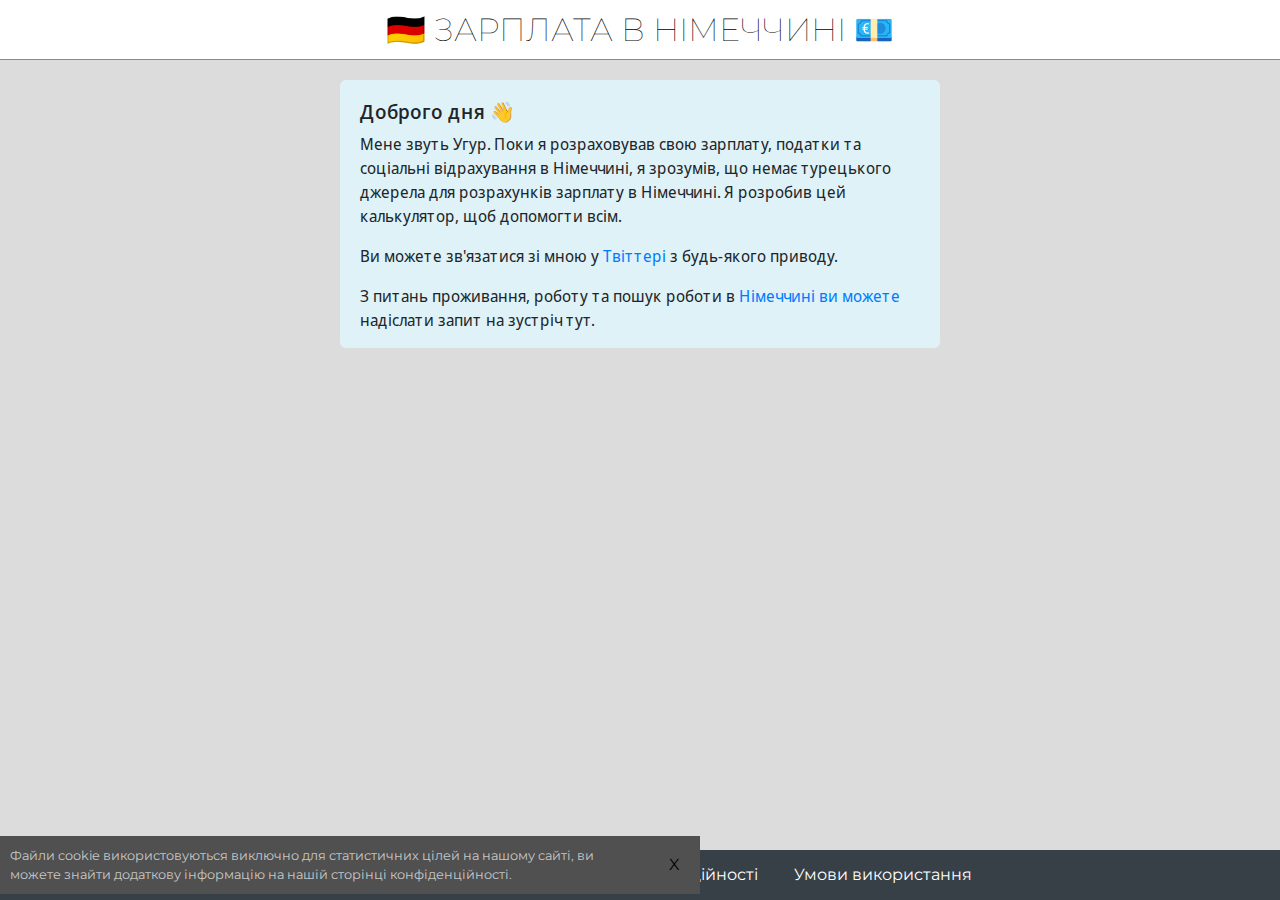
<file: pages/about.html>
<!DOCTYPE html>
<html>
    <head>
        <meta charset="utf-8">
        <meta http-equiv="X-UA-Compatible" content="IE=edge">
        <meta name="viewport" content="width=device-width, initial-scale=1">
        <!--build:js js/disable.min.js -->
        <script src="../js/disable.min.js"></script>
        <!-- endbuild -->

        <title>Розрахувати зарплату у Німеччині | Про мене</title>
        <meta name="description" content="Легко розрахуйте свою чисту зарплату за допомогою Калькулятор зарплат у Німеччині. Дізнайтесь швидко і точно свою валову та чисту зарплату, податкові платежі та інформацію про соціальне страхування у Німеччині." />

        <!-- Global site tag (gtag.js) - Google Analytics -->
        <script async src="https://www.googletagmanager.com/gtag/js?id=G-XWG3LXXSTD"></script>
        <script>
            window.dataLayer = window.dataLayer || [];
            function gtag(){dataLayer.push(arguments);}
            gtag('js', new Date());

            gtag('config', 'G-XWG3LXXSTD', { 'anonymize_ip': true, 'allow_google_signals': false, 'allow_ad_personalization_signals': false });
        </script>

        <link rel="stylesheet" href="https://stackpath.bootstrapcdn.com/bootstrap/4.3.1/css/bootstrap.min.css" integrity="sha384-ggOyR0iXCbMQv3Xipma34MD+dH/1fQ784/j6cY/iJTQUOhcWr7x9JvoRxT2MZw1T" crossorigin="anonymous">
        <script src="https://ajax.googleapis.com/ajax/libs/jquery/3.5.1/jquery.min.js"></script>
        <script></script>
        <link rel="canonical" href="https://zarplatavgermanii.com" />

        <!-- Favicons -->
        <link rel="apple-touch-icon" sizes="180x180" href="../images/apple-touch-icon.png?v=2">
        <link rel="icon" type="image/png" sizes="32x32" href="../images/favicon-32x32.png?v=2">
        <link rel="icon" type="image/png" sizes="16x16" href="../images/favicon-16x16.png?v=2">
        <link rel="icon" type="image/png" sizes="192x192" href="../images/android-chrome-192x192.png">
        <link rel="manifest" href="../site.webmanifest?v=2">
        <!-- <link rel="mask-icon" href="images/safari-pinned-tab.svg?v=2" color="#990000"> -->
        <link rel="shortcut icon" href="../images/favicon.ico?v=2">
        <meta name="msapplication-TileColor" content="#00aba9">
        <meta name="msapplication-TileImage" content="../images/mstile-144x144.png?v=2">
        <meta name="theme-color" content="#ffffff">
        <!-- Favicons -->

        <!--build:css css/styles.min.css-->
        <link href="../css/styles.min.css" rel="stylesheet" />
        <!--endbuild-->
    </head>
    <body>
        <header>
            <div class = "header-container-new">
                <div class="header-title">
                    <a href="../" class="header-nav-link">&#127465;&#127466;  ЗАРПЛАТА В НІМЕЧЧИНІ  &#128182;</a>
                </div>
                <div class="header-about">
                    <a href="" class="header-about-nav-link">Про мене</a>
                </div>
            </div>
        </header>
    <main>
        <div class="glossary-container" >
            <div class="glossary-container-wrapper" >
                <div class="glossary-section">
                    <h5>
                        Доброго дня &#128075;
                    </h5>
                    <p>
                        Мене звуть Угур. Поки я розраховував свою зарплату, податки та соціальні відрахування в Німеччині, я зрозумів, що немає турецького джерела для розрахунків зарплату в Німеччині. Я розробив цей калькулятор, щоб допомогти всім.
                    </p>
                    <p>
                      Ви можете зв'язатися зі мною у <a target="_blank" rel="noreferrer" onclick="onTwitterClick();" href="https://twitter.com/ugurtekbas">Твіттері</a> з будь-якого приводу.
                    </p>
                    <p>
                      З питань проживання, роботу та пошук роботи в <a target="_blank" rel="noreferrer" onclick="onPeerClick();" href="https://superpeer.com/ugurtekbas/-/moving-to-germany">Німеччині ви можете</a> надіслати запит на зустріч тут.
                    </p>
                </div>
            </div>
        </div>
    </main>

        <footer>
            <section class="">
                <ul class="footer-list">
                    <li class="last-order">
                        <span id="yearP">
                            <script>
                                document.getElementById("yearP").appendChild(document.createTextNode(new Date().getFullYear()));
                            </script>
                        </span>
                    </li>
                    <li class="footer-list-item push-left"><a href="../">Головна</a></li>
                    <li class="footer-list-item footer-link"><a href="privacy.html">Політика конфіденційності</a></li>
                    <li class="footer-list-item footer-link"><a href="termsofuse.html">Умови використання</a></li>
                </ul>
            </section>
        </footer>

        <div id="cookie-banner" class="cookie-container">
            <div class="cookie">
                <div class="cookie-text">Файли cookie використовуються виключно для статистичних цілей на нашому сайті, ви можете знайти додаткову інформацію на нашій сторінці конфіденційності.</div>
                <div id="cookie-close" class="cookie-button">X</div>
            </div>
        </div>

        <!--build:js js/cookie.min.js -->
        <script src="../js/cookie.min.js"></script>
        <!-- endbuild -->
        <!--build:js js/about-track.min.js -->
        <script src="../js/about-track.min.js"></script>
        <!-- endbuild -->
    </body>
</html>
</file>
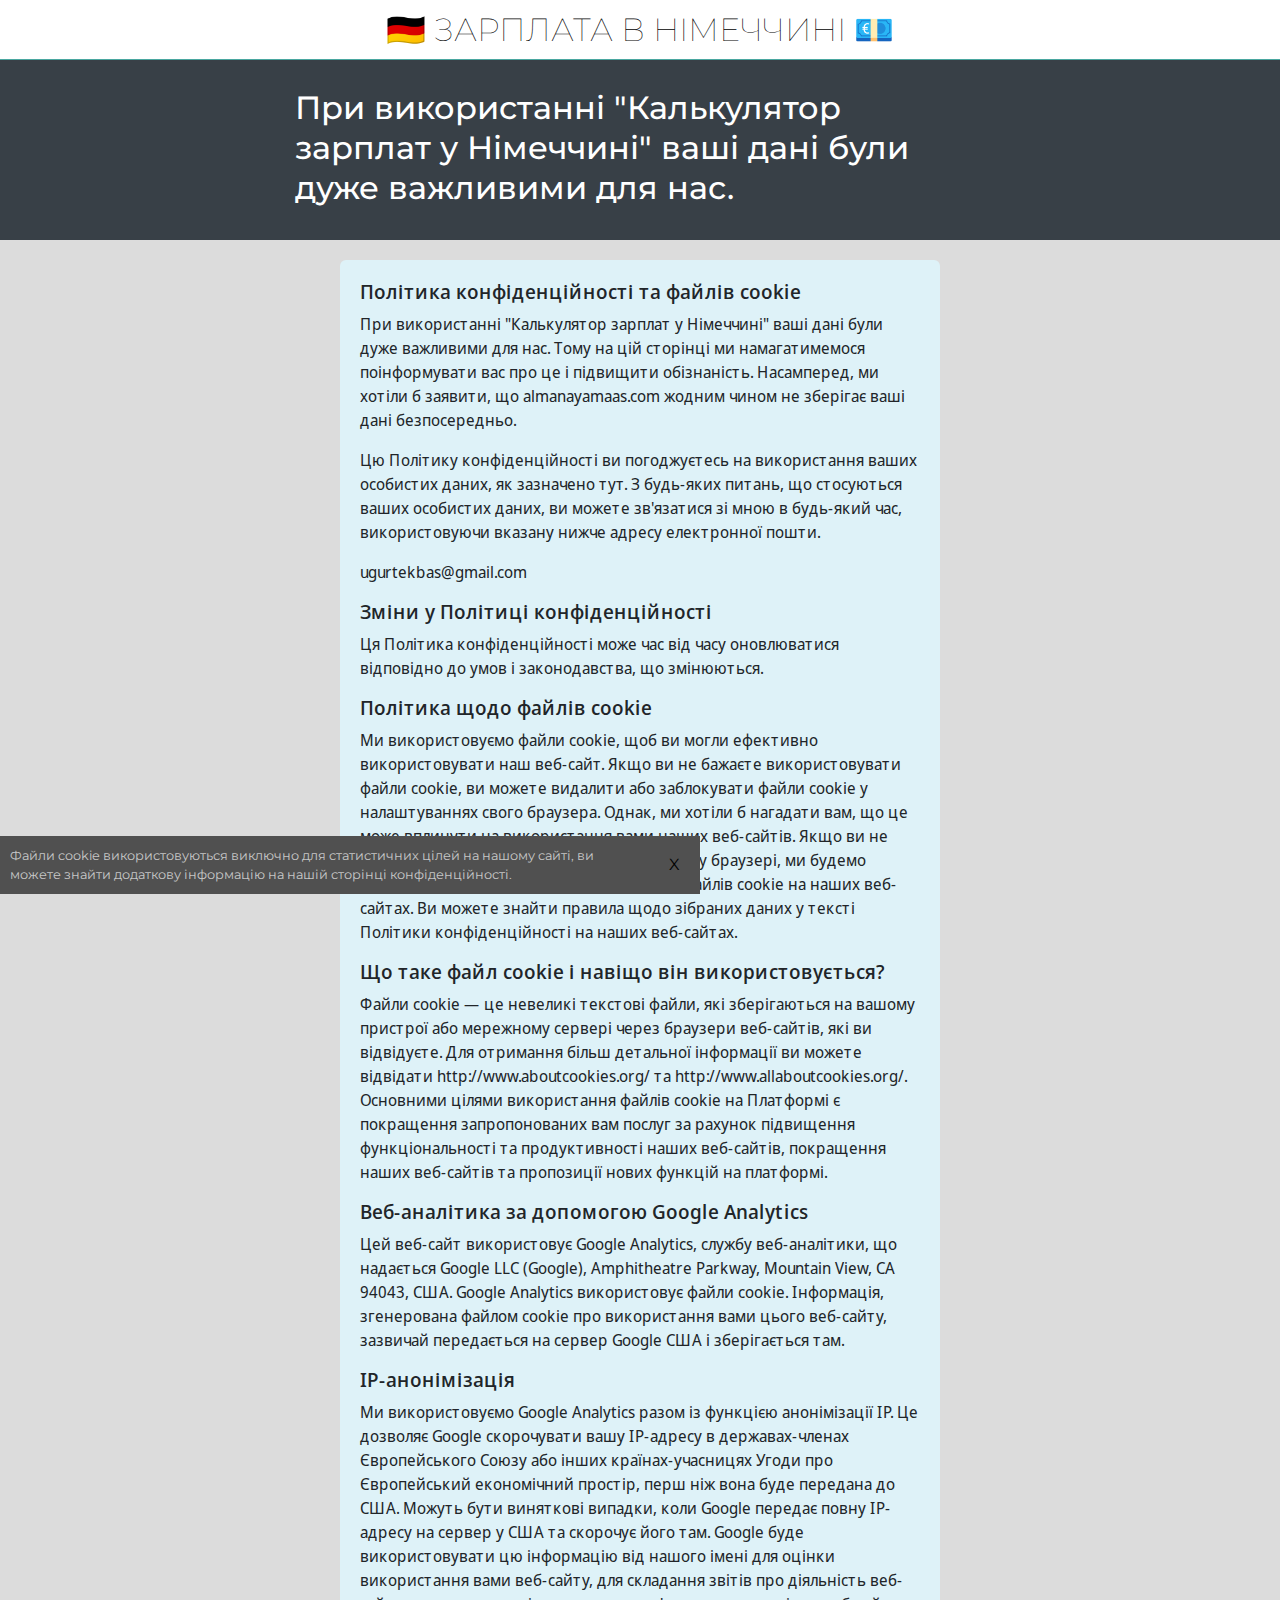
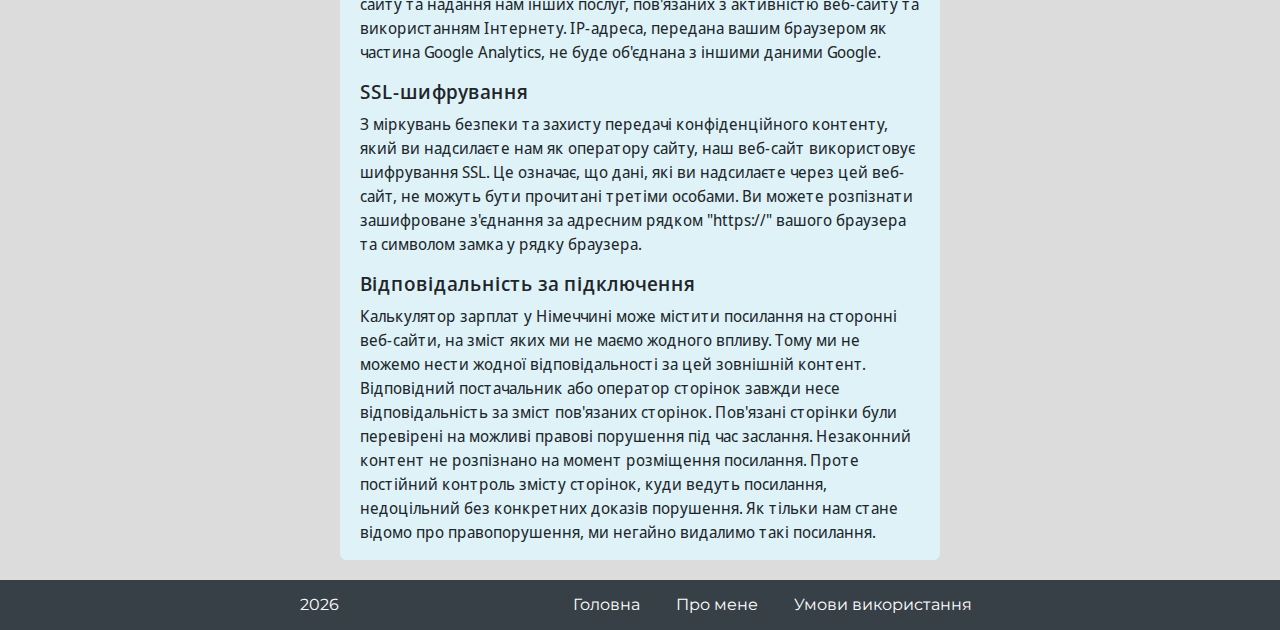
<file: pages/privacy.html>
<!DOCTYPE html>
<html>
    <head>
        <meta charset="utf-8">
        <meta http-equiv="X-UA-Compatible" content="IE=edge">
        <meta name="viewport" content="width=device-width, initial-scale=1">
        <!--build:js js/disable.min.js -->
        <script src="../js/disable.min.js"></script>
        <!-- endbuild -->

        <title>Розрахувати зарплату у Німеччині | Розрахуйте легко свою чисту зарплату у Німеччині.</title>
        <meta name="description" content="Легко розрахуйте свою чисту зарплату за допомогою Калькулятор зарплат у Німеччині. Дізнайтесь швидко і точно свою валову та чисту зарплату, податкові платежі та інформацію про соціальне страхування у Німеччині." />

        <!-- Global site tag (gtag.js) - Google Analytics -->
        <script async src="https://www.googletagmanager.com/gtag/js?id=G-XWG3LXXSTD"></script>
        <script>
            window.dataLayer = window.dataLayer || [];
            function gtag(){dataLayer.push(arguments);}
            gtag('js', new Date());

            gtag('config', 'G-XWG3LXXSTD', { 'anonymize_ip': true, 'allow_google_signals': false, 'allow_ad_personalization_signals': false });
        </script>

        <link rel="stylesheet" href="https://stackpath.bootstrapcdn.com/bootstrap/4.3.1/css/bootstrap.min.css" integrity="sha384-ggOyR0iXCbMQv3Xipma34MD+dH/1fQ784/j6cY/iJTQUOhcWr7x9JvoRxT2MZw1T" crossorigin="anonymous">
        <script src="https://ajax.googleapis.com/ajax/libs/jquery/3.5.1/jquery.min.js"></script>
        <link rel="canonical" href="https://zarplatavgermanii.com" />

        <!-- Favicons -->
        <link rel="apple-touch-icon" sizes="180x180" href="../images/apple-touch-icon.png?v=2">
        <link rel="icon" type="image/png" sizes="32x32" href="../images/favicon-32x32.png?v=2">
        <link rel="icon" type="image/png" sizes="16x16" href="../images/favicon-16x16.png?v=2">
        <link rel="icon" type="image/png" sizes="192x192" href="../images/android-chrome-192x192.png">
        <link rel="manifest" href="../site.webmanifest?v=2">
        <!-- <link rel="mask-icon" href="images/safari-pinned-tab.svg?v=2" color="#990000"> -->
        <link rel="shortcut icon" href="../images/favicon.ico?v=2">
        <meta name="msapplication-TileColor" content="#00aba9">
        <meta name="msapplication-TileImage" content="../images/mstile-144x144.png?v=2">
        <meta name="theme-color" content="#ffffff">
        <!-- Favicons -->

        <!--build:css css/styles.min.css-->
        <link href="../css/styles.min.css" rel="stylesheet" />
        <!--endbuild-->
    </head>
    <body>
        <header>
            <div class = "header-container-new">
                <div class="header-title">
                    <a href="../" class="header-nav-link">&#127465;&#127466;  ЗАРПЛАТА В НІМЕЧЧИНІ  &#128182;</a>
                </div>
                <div class="header-about">
                    <a href="about.html" class="header-about-nav-link">Про мене</a>
                </div>
            </div>
        </header>
    <main>
        <div class = "title">
            <div class = "title-wrapper">
                <div>
                    <h1>
                        При використанні "Калькулятор зарплат у Німеччині" ваші дані були дуже важливими для нас.
                    </h1>
                </div>
            </div>
        </div>

        <div class="glossary-container">
            <div class="glossary-container-wrapper">
                <div class="glossary-section">
                    <h5>
                        Політика конфіденційності та файлів cookie
                    </h5>
                    <p>
                        При використанні "Калькулятор зарплат у Німеччині" ваші дані були дуже важливими для нас. Тому на цій сторінці ми намагатимемося поінформувати вас про це і підвищити обізнаність.
                        Насамперед, ми хотіли б заявити, що almanayamaas.com жодним чином не зберігає ваші дані безпосередньо.
                    </p>
                    <p>
                        Цю Політику конфіденційності ви погоджуєтесь на використання ваших особистих даних, як зазначено тут.
                        З будь-яких питань, що стосуються ваших особистих даних, ви можете зв'язатися зі мною в будь-який час, використовуючи вказану нижче адресу електронної пошти.
                    </p>
                    <p>
                        ugurtekbas@gmail.com
                    </p>
                </div>
                <div class="glossary-section">
                    <h5>
                        Зміни у Політиці конфіденційності
                    </h5>
                    <p>
                        Ця Політика конфіденційності може час від часу оновлюватися відповідно до умов і законодавства, що змінюються.
                    </p>
                </div>

                <div class="glossary-section">
                    <h5>
                        Політика щодо файлів cookie
                    </h5>
                    <p>
                        Ми використовуємо файли cookie, щоб ви могли ефективно використовувати наш веб-сайт. Якщо ви не бажаєте використовувати файли cookie, ви можете видалити або заблокувати файли cookie у налаштуваннях свого браузера. Однак, ми хотіли б нагадати вам, що це може вплинути на використання вами наших веб-сайтів. Якщо ви не зміните налаштування файлів cookie у своєму браузері, ми будемо вважати, що ви приймаєте використання файлів cookie на наших веб-сайтах. Ви можете знайти правила щодо зібраних даних у тексті Політики конфіденційності на наших веб-сайтах.
                    </p>
                </div>

                <div class="glossary-section">
                    <h5>
                        Що таке файл cookie і навіщо він використовується?
                    </h5>
                    <p>
                        Файли cookie — це невеликі текстові файли, які зберігаються на вашому пристрої або мережному сервері через браузери веб-сайтів, які ви відвідуєте.
                        Для отримання більш детальної інформації ви можете відвідати http://www.aboutcookies.org/ та http://www.allaboutcookies.org/. Основними цілями використання файлів cookie на Платформі є покращення запропонованих вам послуг за рахунок підвищення функціональності та продуктивності наших веб-сайтів, покращення наших веб-сайтів та пропозиції нових функцій на платформі.
                    </p>
                </div>

                <div class="glossary-section">
                    <h5>
                        Веб-аналітика за допомогою Google Analytics
                    </h5>
                    <p>
                        Цей веб-сайт використовує Google Analytics, службу веб-аналітики, що надається Google LLC (Google), Amphitheatre Parkway, Mountain View, CA 94043, США. Google Analytics використовує файли cookie. Інформація, згенерована файлом cookie про використання вами цього веб-сайту, зазвичай передається на сервер Google США і зберігається там.
                    </p>
                </div>

                <div class="glossary-section">
                    <h5>
                        IP-анонімізація
                    </h5>
                    <p>
                        Ми використовуємо Google Analytics разом із функцією анонімізації IP. Це дозволяє Google скорочувати вашу IP-адресу в державах-членах Європейського Союзу або інших країнах-учасницях Угоди про Європейський економічний простір, перш ніж вона буде передана до США. Можуть бути виняткові випадки, коли Google передає повну IP-адресу на сервер у США та скорочує його там. Google буде використовувати цю інформацію від нашого імені для оцінки використання вами веб-сайту, для складання звітів про діяльність веб-сайту та надання нам інших послуг, пов'язаних з активністю веб-сайту та використанням Інтернету. IP-адреса, передана вашим браузером як частина Google Analytics, не буде об'єднана з іншими даними Google.
                    </p>
                </div>

                <div class="glossary-section">
                    <h5>
                        SSL-шифрування
                    </h5>
                    <p>
                        З міркувань безпеки та захисту передачі конфіденційного контенту, який ви надсилаєте нам як оператору сайту, наш веб-сайт використовує шифрування SSL. Це означає, що дані, які ви надсилаєте через цей веб-сайт, не можуть бути прочитані третіми особами. Ви можете розпізнати зашифроване з'єднання за адресним рядком "https://" вашого браузера та символом замка у рядку браузера.
                    </p>
                </div>

                <div class="glossary-section">
                    <h5>
                        Відповідальність за підключення
                    </h5>
                    <p>
                        Калькулятор зарплат у Німеччині може містити посилання на сторонні веб-сайти, на зміст яких ми не маємо жодного впливу. Тому ми не можемо нести жодної відповідальності за цей зовнішній контент. Відповідний постачальник або оператор сторінок завжди несе відповідальність за зміст пов'язаних сторінок. Пов'язані сторінки були перевірені на можливі правові порушення під час заслання. Незаконний контент не розпізнано на момент розміщення посилання. Проте постійний контроль змісту сторінок, куди ведуть посилання, недоцільний без конкретних доказів порушення. Як тільки нам стане відомо про правопорушення, ми негайно видалимо такі посилання.
                    </p>
                </div>

            </div>

        </div>
    </main>

        <footer>
            <section class="">
                <ul class="footer-list">
                    <li class="last-order">
                        <span id="yearP">
                            <script>
                                document.getElementById("yearP").appendChild(document.createTextNode(new Date().getFullYear()));
                            </script>
                        </span>
                    </li>
                    <li class="footer-list-item push-left"><a href="../">Головна</a></li>
                    <li class="footer-list-item footer-link"><a href="about.html">Про мене</a></li>
                    <li class="footer-list-item footer-link"><a href="termsofuse.html">Умови використання</a></li>
                </ul>
            </section>
        </footer>

        <div id="cookie-banner" class="cookie-container">
            <div class="cookie">
                <div class="cookie-text">Файли cookie використовуються виключно для статистичних цілей на нашому сайті, ви можете знайти додаткову інформацію на нашій сторінці конфіденційності.</div>
                <div id="cookie-close" class="cookie-button">X</div>
            </div>
        </div>

        <!--build:js js/cookie.min.js -->
        <script src="../js/cookie.min.js"></script>
        <!-- endbuild -->

    </body>
</html>
</file>
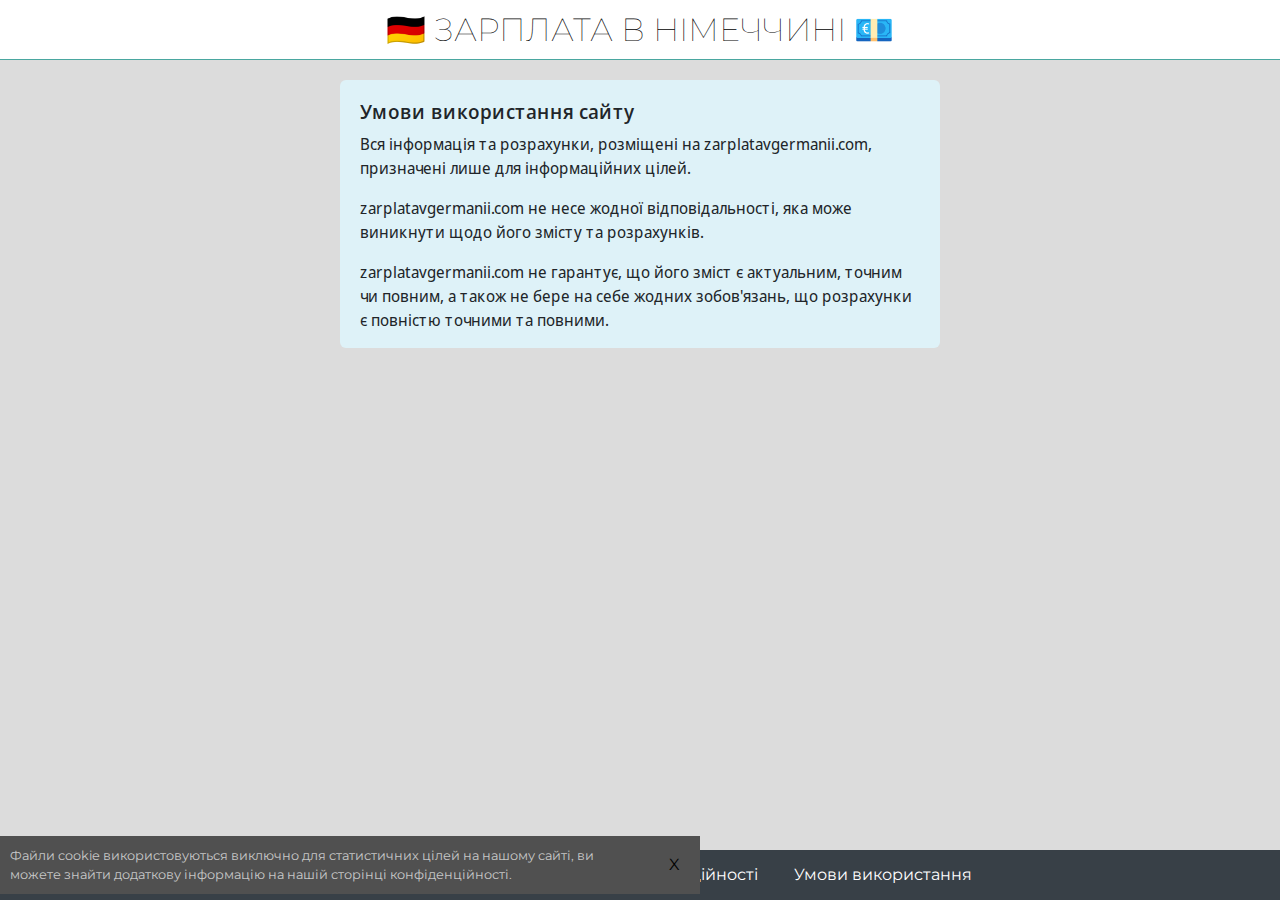
<file: pages/termsofuse.html>
<!DOCTYPE html>
<html>
    <head>
        <meta charset="utf-8">
        <meta http-equiv="X-UA-Compatible" content="IE=edge">
        <meta name="viewport" content="width=device-width, initial-scale=1">
        <!--build:js js/disable.min.js -->
        <script src="../js/disable.min.js"></script>
        <!-- endbuild -->

        <title>Розрахувати зарплату у Німеччині | Розрахуйте легко свою чисту зарплату у Німеччині.</title>
        <meta name="description" content="Легко розрахуйте свою чисту зарплату за допомогою Калькулятор зарплат у Німеччині. Дізнайтесь швидко і точно свою валову та чисту зарплату, податкові платежі та інформацію про соціальне страхування у Німеччині." />

        <!-- Global site tag (gtag.js) - Google Analytics -->
        <script async src="https://www.googletagmanager.com/gtag/js?id=G-XWG3LXXSTD"></script>
        <script>
            window.dataLayer = window.dataLayer || [];
            function gtag(){dataLayer.push(arguments);}
            gtag('js', new Date());

            gtag('config', 'G-XWG3LXXSTD', { 'anonymize_ip': true, 'allow_google_signals': false, 'allow_ad_personalization_signals': false });
        </script>

        <link rel="stylesheet" href="https://stackpath.bootstrapcdn.com/bootstrap/4.3.1/css/bootstrap.min.css" integrity="sha384-ggOyR0iXCbMQv3Xipma34MD+dH/1fQ784/j6cY/iJTQUOhcWr7x9JvoRxT2MZw1T" crossorigin="anonymous">
        <script src="https://ajax.googleapis.com/ajax/libs/jquery/3.5.1/jquery.min.js"></script>
        <link rel="canonical" href="https://zarplatavgermanii.com" />

        <!-- Favicons -->
        <link rel="apple-touch-icon" sizes="180x180" href="../images/apple-touch-icon.png?v=2">
        <link rel="icon" type="image/png" sizes="32x32" href="../images/favicon-32x32.png?v=2">
        <link rel="icon" type="image/png" sizes="16x16" href="../images/favicon-16x16.png?v=2">
        <link rel="icon" type="image/png" sizes="192x192" href="../images/android-chrome-192x192.png">
        <link rel="manifest" href="../site.webmanifest?v=2">
        <!-- <link rel="mask-icon" href="images/safari-pinned-tab.svg?v=2" color="#990000"> -->
        <link rel="shortcut icon" href="../images/favicon.ico?v=2">
        <meta name="msapplication-TileColor" content="#00aba9">
        <meta name="msapplication-TileImage" content="../images/mstile-144x144.png?v=2">
        <meta name="theme-color" content="#ffffff">
        <!-- Favicons -->

        <!--build:css css/styles.min.css-->
        <link href="../css/styles.min.css" rel="stylesheet" />
        <!--endbuild-->
    </head>
    <body>
        <header>
            <div class = "header-container-new">
                <div class="header-title">
                    <a href="../" class="header-nav-link">&#127465;&#127466;  ЗАРПЛАТА В НІМЕЧЧИНІ  &#128182;</a>
                </div>
                <div class="header-about">
                    <a href="about.html" class="header-about-nav-link">Про мене</a>
                </div>
            </div>
        </header>
    <main>
        <div class="glossary-container" >
            <div class="glossary-container-wrapper" >
                <div class="glossary-section">
                    <h5>
                        Умови використання сайту
                    </h5>
                    <p>
                        Вся інформація та розрахунки, розміщені на zarplatavgermanii.com, призначені лише для інформаційних цілей.
                    </p>
                    <p>
                        zarplatavgermanii.com не несе жодної відповідальності, яка може виникнути щодо його змісту та розрахунків.
                    </p>
                    <p>
                        zarplatavgermanii.com не гарантує, що його зміст є актуальним, точним чи повним, а також не бере на себе жодних зобов'язань, що розрахунки є повністю точними та повними.
                    </p>
                </div>
            </div>
        </div>
    </main>

        <footer>
            <section class="">
                <ul class="footer-list">
                    <li class="last-order">
                        <span id="yearP">
                            <script>
                                document.getElementById("yearP").appendChild(document.createTextNode(new Date().getFullYear()));
                            </script>
                        </span>
                    </li>
                    <li class="footer-list-item push-left"><a href="../">Про мене</a></li>
                    <li class="footer-list-item footer-link"><a href="about.html">Політика конфіденційності</a></li>
                    <li class="footer-list-item footer-link"><a href="privacy.html">Умови використання</a></li>
                </ul>
            </section>
        </footer>

        <div id="cookie-banner" class="cookie-container">
            <div class="cookie">
                <div class="cookie-text">Файли cookie використовуються виключно для статистичних цілей на нашому сайті, ви можете знайти додаткову інформацію на нашій сторінці конфіденційності.</div>
                <div id="cookie-close" class="cookie-button">X</div>
            </div>
        </div>

        <!--build:js js/cookie.min.js -->
        <script src="../js/cookie.min.js"></script>
        <!-- endbuild -->

    </body>
</html>
</file>
<file: css/styles.min.css>
@font-face{font-family:Montserrat;src:url(../fonts/Montserrat-VariableFont_wght.ttf);font-weight:100 1000;font-stretch:25% 151%;font-style:normal}@font-face{font-family:Montserrat;src:url(../fonts/Montserrat-Italic-VariableFont_wght.ttf);font-weight:100 1000;font-stretch:25% 151%;font-style:italic}@font-face{font-family:Noto;src:url(../fonts/NotoSansDisplay-VariableFont.ttf);font-weight:100 1000;font-stretch:25% 151%;font-style:normal}@font-face{font-family:Noto;src:url(../fonts/NotoSansDisplay-Italic-VariableFont.ttf);font-weight:100 1000;font-stretch:25% 151%;font-style:italic}

/*! normalize.css v8.0.1 | MIT License | github.com/necolas/normalize.css */html{line-height:1.15;-webkit-text-size-adjust:100%}main{display:block}h1{font-size:2em;margin:.67em 0}hr{box-sizing:content-box;height:0;overflow:visible}pre{font-family:monospace,monospace;font-size:1em}a{background-color:transparent}abbr[title]{border-bottom:none;text-decoration:underline;-webkit-text-decoration:underline dotted;text-decoration:underline dotted}b,strong{font-weight:bolder}code,kbd,samp{font-family:monospace,monospace;font-size:1em}small{font-size:80%}sub,sup{font-size:75%;line-height:0;position:relative;vertical-align:baseline}sub{bottom:-.25em}sup{top:-.5em}img{border-style:none}button,input,optgroup,select,textarea{font-family:inherit;font-size:100%;line-height:1.15;margin:0}button,input{overflow:visible}button,select{text-transform:none}[type=button],[type=reset],[type=submit],button{-webkit-appearance:button}[type=button]::-moz-focus-inner,[type=reset]::-moz-focus-inner,[type=submit]::-moz-focus-inner,button::-moz-focus-inner{border-style:none;padding:0}[type=button]:-moz-focusring,[type=reset]:-moz-focusring,[type=submit]:-moz-focusring,button:-moz-focusring{outline:1px dotted ButtonText}fieldset{padding:.35em .75em .625em}legend{box-sizing:border-box;color:inherit;display:table;max-width:100%;padding:0;white-space:normal}progress{vertical-align:baseline}textarea{overflow:auto}[type=checkbox],[type=radio]{box-sizing:border-box;padding:0}[type=number]::-webkit-inner-spin-button,[type=number]::-webkit-outer-spin-button{height:auto}[type=search]{-webkit-appearance:textfield;outline-offset:-2px}[type=search]::-webkit-search-decoration{-webkit-appearance:none}::-webkit-file-upload-button{-webkit-appearance:button;font:inherit}details{display:block}summary{display:list-item}[hidden],template{display:none}body{font-family:Montserrat,sans-serif;background-size:144px 144px;background-color:#dcdcdc;min-height:100vh;margin:0;display:flex;flex-flow:column}.header-container-new{background-color:#fff;display:flex;justify-content:space-between;align-items:center;height:60px;border-bottom:1px solid #4aa7a0;padding-left:3%;padding-right:3%}@media (min-width:768px){.header-container-new{display:flex;justify-content:center;align-items:center;padding-left:0;padding-right:0}}.header-title{display:flex;justify-content:center;align-items:center}@media (min-width:768px){.header-title{max-width:1000px;margin-left:auto;margin-right:auto}}.header-about{display:flex;justify-content:center;align-items:center}@media (min-width:768px){.header-about{display:none}}.header-nav-link{text-decoration:none;font-family:Montserrat,sans-serif;font-size:1.3rem;font-weight:lighter}.header-nav-link:link,.header-nav-link:visited{color:#000}.header-nav-link:active,.header-nav-link:hover{color:#4aa7a0}@media (min-width:768px){.header-nav-link{font-size:2rem}}.header-about-nav-link{text-decoration:none;font-family:Montserrat,sans-serif;font-size:1rem;font-weight:lighter}.header-about-nav-link:link,.header-about-nav-link:visited{color:#000}.header-about-nav-link:active,.header-about-nav-link:hover{color:#4aa7a0}@media (min-width:768px){.header-about-nav-link{font-size:1.3rem}}.header-container{background-color:#fff}.link-wrapper{display:flex;margin-top:auto;margin-bottom:auto;text-align:center}.link-wrapper:hover{background-color:#e8e8e8;cursor:pointer}@media (min-width:320px){.link-wrapper{margin-left:auto;margin-right:auto}}@media (min-width:768px){.link-wrapper{margin-top:auto;margin-bottom:auto;height:60px;text-align:center}}.link-wrapper a{flex-direction:column;text-align:center}.header .container,.link-wrapper a{height:60px;display:flex;justify-content:center}.header .container{max-width:1000px;margin-left:auto;margin-right:auto;position:relative;flex-direction:row;align-content:center;background-color:#fff}@media (min-width:320px){.header .container{max-width:300px;flex-wrap:wrap;height:100px}}@media (min-width:768px){.header .container{max-width:1000px;flex-wrap:nowrap;height:60px}}.header-logo{display:flex;font-weight:700;text-align:center}.header-logo:hover{background-color:#e8e8e8}@media (min-width:320px){.header-logo{height:42px;flex:1 0 100%;border-bottom:1px solid #4aa7a0}}@media (min-width:768px){.header-logo{flex:none;border-bottom:none}}.header-links{display:flex;margin-left:auto;font-weight:700}@media (min-width:320px){.header-links{height:42px;display:flex;flex:1 0 100%;margin-left:auto;margin-right:auto}}@media (min-width:768px){.header-links{flex:none;margin-left:auto;margin-right:0;height:60px}}.header a{color:#000;padding:25px;text-decoration:none}@media (min-width:320px){.header a{padding:0;text-align:center}}@media (min-width:768px){.header a{padding-left:25px;padding-right:25px;margin-top:auto;margin-bottom:auto}}footer{width:100%;height:220px;background-color:#384047;color:#fff;margin-top:auto}@media (min-width:768px){footer{height:50px}}footer section{height:inherit;width:inherit;display:flex;justify-content:center}.footer-list{list-style:none;height:inherit;width:100%;max-width:100%;display:flex;align-items:center;flex-direction:column;padding:0}@media (min-width:768px){.footer-list{flex-direction:row;width:700px}}.footer-list-item{width:100%;display:flex;justify-content:center;align-items:center}@media (min-width:768px){.footer-list-item{width:unset}}.footer-list-item a{display:flex;align-items:center;width:inherit;justify-content:center;color:#fff;padding:8px}.push-left{margin:10px}@media (min-width:768px){.push-left{margin:10px 10px 10px auto}}.footer-link{margin:10px}.last-order{order:99;margin:10px}@media (min-width:768px){.last-order{order:0}}.cookie-container{position:fixed;bottom:0;display:none;flex-direction:row;height:70px;justify-content:center;align-content:center}.cookie-container .cookie{display:flex;max-width:700px;margin:auto;background-color:#505050}.cookie-container .cookie-text{font-size:.8em;padding:10px;color:hsla(0,0%,100%,.7)}.cookie-container .cookie-button{font-size:1em;margin:auto 10px auto 5px;padding:10px;text-align:center;color:#000}@media (min-width:320px){.cookie-container .cookie-button{border:1px solid #4aa7a0}}@media (min-width:768px){.cookie-container .cookie-button{border:none}}.cookie-container .cookie-button:hover{color:#fff;background-color:#4aa7a0;cursor:pointer}.title{background:#384047;height:200px;display:flex;margin-top:auto;margin-bottom:auto}@media (min-width:768px){.title{height:180px}}.title-wrapper{display:flex;height:auto;margin:auto;flex-direction:column;max-width:350px;padding:0 5px}@media (min-width:768px){.title-wrapper{max-width:700px;margin-left:auto;margin-right:auto}}.title-wrapper h1{font-size:1.5rem;margin:0;line-height:1.8rem;color:#fff;margin-bottom:4px}@media (min-width:768px){.title-wrapper h1{font-size:2rem;line-height:2.5rem}}.title-wrapper p{color:#ffffffaa;font-size:1.2rem;margin:0;line-height:1.6rem}@media (min-width:768px){.title-wrapper p{font-size:1.2rem}}.success-animation{display:none;flex-direction:column;justify-content:center;align-items:center;margin-top:10px}.checkmark{width:100px;height:100px;border-radius:50%;display:block;stroke:#4aa7a0;box-shadow:inset 0 0 0 #4aa7a0;animation:c .4s ease-in-out .4s forwards,b .3s ease-in-out .9s both;position:relative;top:5px;right:5px;margin:0 auto}.checkmark,.checkmark__circle{stroke-width:2;stroke-miterlimit:10}.checkmark__circle{stroke-dasharray:166;stroke-dashoffset:166;stroke:#4aa7a0;fill:#fff;animation:a .6s cubic-bezier(.65,0,.45,1) forwards}.checkmark__check{transform-origin:50% 50%;stroke-dasharray:48;stroke-dashoffset:48;animation:a .3s cubic-bezier(.65,0,.45,1) .8s forwards}@keyframes a{to{stroke-dashoffset:0}}@keyframes b{0%,to{transform:none}50%{transform:scale3d(1.1,1.1,1)}}@keyframes c{to{box-shadow:inset 0 0 0 30px #4aa7a0}}@keyframes d{0%,20%{color:transparent;text-shadow:.25em 0 0 transparent,.5em 0 0 transparent}40%{color:#fff;text-shadow:.25em 0 0 transparent,.5em 0 0 transparent}60%{text-shadow:.25em 0 0 #fff,.5em 0 0 transparent}80%,to{text-shadow:.25em 0 0 #fff,.5em 0 0 #fff}}.loading:after{content:" .";animation:d 1s steps(5) infinite;font-size:2rem}input::-webkit-inner-spin-button,input::-webkit-outer-spin-button{-webkit-appearance:none;margin:0}input[type=number]{-moz-appearance:textfield}.calculator-container{display:flex;justify-content:center;align-items:center;flex-direction:row;height:auto;margin-bottom:10px}@media (min-width:768px){.calculator-container{margin-bottom:20px}}.calculator-container-wrapper{display:flex;flex-direction:column;background-color:#fff;justify-content:center;width:350px;height:auto;margin-top:20px;border-radius:6px}@media (min-width:768px){.calculator-container-wrapper{width:600px;height:auto}}.calculator-form{display:flex;flex-direction:column;padding:10px 20px 10px 30px}.calculator-form .invalid{border-color:red}.calculator-form-item-wrapper{display:flex;flex-direction:column;margin-top:8px}.calculator-form-item-label{font-weight:500}.calculator-form-item-text{max-width:250px}.calculator-form-item-text-age{max-width:60px}.calculator-form-item-text-percent{max-width:70px}.calculator-form-item-invalid-text{color:red;display:none}.calculator-form-item-select{max-width:250px}.calculator-form-item-select-year{max-width:100px}.calculator-form-item-select-child{max-width:70px}.calculator-form-item-radio-group{padding:0;margin:0;list-style:none;display:flex;flex-flow:row wrap}.calculator-form-item-radio-group li{color:#c3d0d9;text-align:center}.calculator-form-item-radio-group input{display:none}.calculator-form-item-radio-group input:checked+label{background-color:#2d96cd;color:#fff;box-shadow:none}.calculator-form-item-radio-group label{background-color:#fff;color:#2d96cd;font-size:14px;line-height:1;text-align:center;padding:8px 16px;margin-right:-1px;border:1px solid #2d96cd;transition:all .1s ease-in-out}.calculator-form-item-radio-group label:hover{cursor:pointer}.calculator-form-item-button{width:200px;max-width:300px;align-self:center;margin-bottom:20px}.hidden{display:none}.result-container{align-items:center;margin-bottom:20px}.result-container,.result-container-wrapper{display:flex;justify-content:center;height:auto}.result-container-wrapper{flex-direction:column;background-color:#def2f8;width:350px;padding:10px;margin-top:20px;border-radius:6px}@media (min-width:768px){.result-container-wrapper{width:600px;height:auto}}.result-container-wrapper td{font-size:.9rem}@media (min-width:768px){.result-container-wrapper td{font-size:1rem}}.result{display:flex;flex-direction:column;padding:10px}.result-line{border:1px solid #000;width:100%;margin:0}.result-line-copy{border:1px solid #e1c58c;width:100%;margin:0 0 28px}.result-table-row-sum-line{border-top:1px solid #000}.result-table-data-title{padding-top:10px}.result-table-data-period{display:block}@media (min-width:768px){.result-table-data-period{display:none}}.result-monthly-salary-copy{display:flex;justify-content:center;align-items:center;margin-top:6px}.result-monthly-salary-copy-amount{background-color:#facd23;padding:2px 7px}.glossary-container{align-items:center;margin-bottom:20px;font-family:Noto,sans-serif}.glossary-container,.glossary-container-wrapper{display:flex;flex-direction:column;justify-content:center;height:auto}.glossary-container-wrapper{background-color:#def2f8;width:350px;padding:20px 20px 0;margin-top:20px;border-radius:6px}@media (min-width:768px){.glossary-container-wrapper{width:600px;height:100%}}.glossary-section p{font-size:1rem;line-height:1.5rem;margin-bottom:16px}.read-more-link{display:flex;align-items:center;justify-content:center;width:350px;height:50px;margin-top:-50px;background:#000;background:linear-gradient(180deg,rgba(0,0,0,.168505),#000);color:#fff;cursor:pointer;font-size:1.1rem}@media (min-width:768px){.read-more-link{width:600px;height:50px}}.read-more-link a{color:#fff}.tooltip-line{display:flex;flex-direction:row}.tooltip-line-icon{margin-left:10px;font-size:1rem;color:#2d96cd}.tooltip-content{display:flex;flex-direction:column}.tooltip-content-title{display:flex;flex-direction:row;text-align:left}@media (min-width:768px){.banners{display:none}}.sky-banners{display:none}@media (min-width:768px){.sky-banners{display:block}}
</file>
